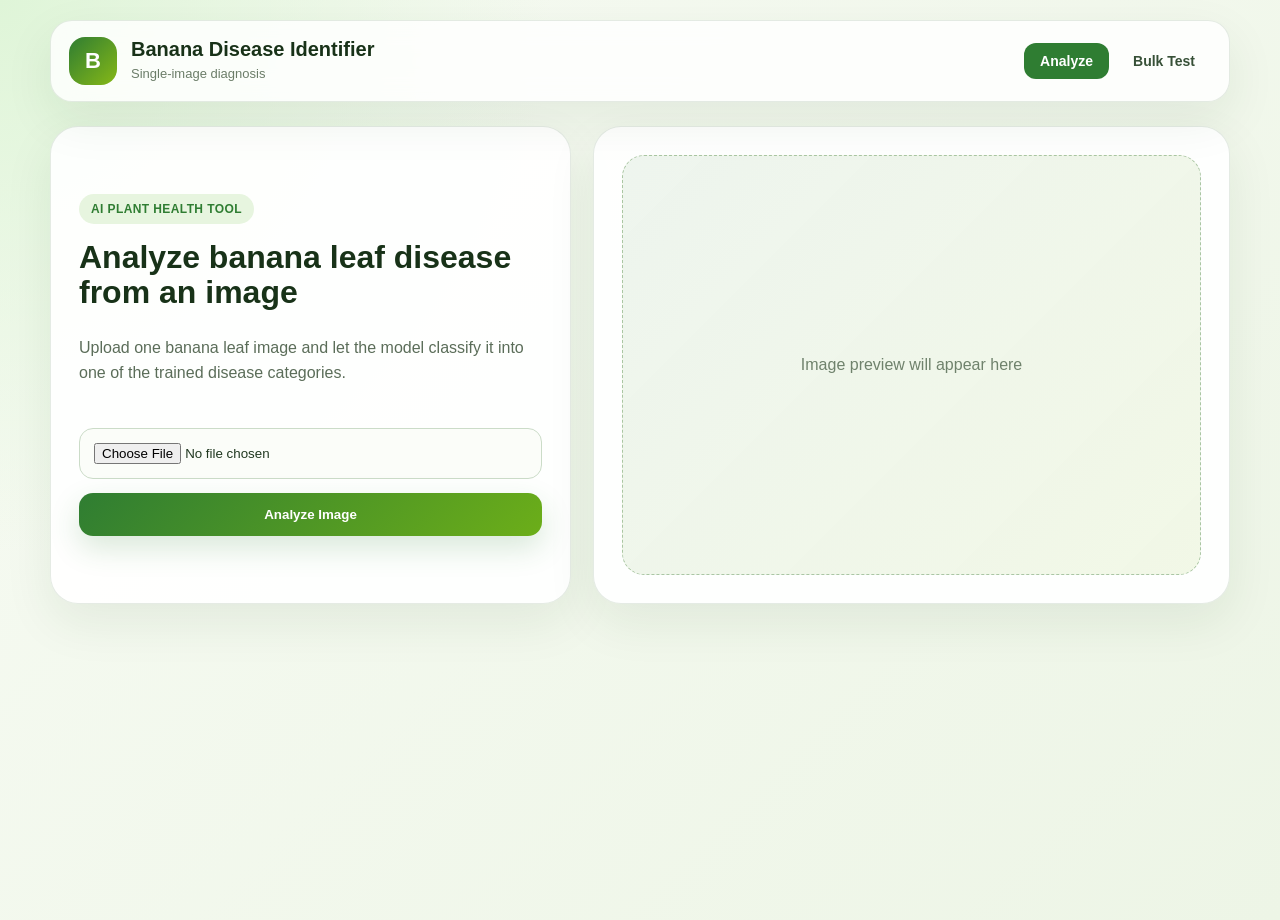
<file: templates/index.html>
<!DOCTYPE html>
<html lang="en">
<head>
  <meta charset="UTF-8" />
  <meta name="viewport" content="width=device-width, initial-scale=1.0" />
  <title>Banana Disease Identifier</title>
  <link rel="stylesheet" href="/static/style.css" />
</head>
<body>
  <nav class="navbar">
    <div class="brand">
      <div class="logo">B</div>
      <div>
        <h1>Banana Disease Identifier</h1>
        <p>Single-image diagnosis</p>
      </div>
    </div>

    <div class="nav-links">
      <a class="active" href="/">Analyze</a>
      <a href="/test">Bulk Test</a>
    </div>
  </nav>

  <main class="layout">
    <section class="panel hero-panel">
      <span class="tag">AI Plant Health Tool</span>
      <h2>Analyze banana leaf disease from an image</h2>
      <p>
        Upload one banana leaf image and let the model classify it into one of the trained disease categories.
      </p>

      <div class="upload-card">
        <input type="file" id="imageInput" accept="image/*" />
        <button onclick="analyzeImage()">Analyze Image</button>
      </div>
    </section>

    <section class="panel preview-panel">
      <div class="image-box">
        <img id="preview" alt="Image preview" />
        <span id="emptyState">Image preview will appear here</span>
      </div>

      <div id="loading" class="loading hidden">Analyzing image...</div>

      <div id="result" class="result hidden">
        <p class="label-small">Prediction</p>
        <h2 id="predictionText"></h2>
        <p id="confidenceText" class="confidence"></p>

        <div id="scores" class="scores"></div>
      </div>
    </section>
  </main>

  <script>
    const imageInput = document.getElementById("imageInput");
    const preview = document.getElementById("preview");
    const emptyState = document.getElementById("emptyState");

    imageInput.addEventListener("change", () => {
      const file = imageInput.files[0];

      if (file) {
        preview.src = URL.createObjectURL(file);
        preview.style.display = "block";
        emptyState.style.display = "none";
      }
    });

    async function analyzeImage() {
      const file = imageInput.files[0];

      if (!file) {
        alert("Please upload an image first.");
        return;
      }

      const formData = new FormData();
      formData.append("image", file);

      document.getElementById("loading").classList.remove("hidden");
      document.getElementById("result").classList.add("hidden");

      const response = await fetch("/predict", {
        method: "POST",
        body: formData
      });

      const data = await response.json();

      document.getElementById("loading").classList.add("hidden");

      if (data.error) {
        alert(data.error);
        return;
      }

      document.getElementById("result").classList.remove("hidden");

      document.getElementById("predictionText").textContent = data.prediction;
      document.getElementById("confidenceText").textContent =
        "Confidence: " + (data.confidence * 100).toFixed(2) + "%";

      renderScores(data.scores, "scores");
    }

    function renderScores(scores, targetId) {
      const scoresDiv = document.getElementById(targetId);
      scoresDiv.innerHTML = "";

      scores.forEach(item => {
        const percent = item.score * 100;

        const row = document.createElement("div");
        row.className = "score-row";

        row.innerHTML = `
          <div class="score-label">
            <span>${item.label}</span>
            <span>${percent.toFixed(2)}%</span>
          </div>
          <div class="bar">
            <div class="bar-fill" style="width: ${percent}%"></div>
          </div>
        `;

        scoresDiv.appendChild(row);
      });
    }
  </script>
</body>
</html>
</file>
<file: static/style.css>
* {
    box-sizing: border-box;
    font-family: Inter, Arial, sans-serif;
  }
  
  body {
    margin: 0;
    min-height: 100vh;
    background:
      radial-gradient(circle at top left, #dff5d8, transparent 35%),
      linear-gradient(135deg, #f7fbf3, #edf5e6);
    color: #183218;
  }
  
  .navbar {
    width: min(1180px, calc(100% - 32px));
    margin: 20px auto;
    padding: 16px 18px;
    background: rgba(255, 255, 255, 0.82);
    backdrop-filter: blur(14px);
    border: 1px solid rgba(40, 90, 40, 0.12);
    border-radius: 22px;
    box-shadow: 0 18px 50px rgba(30, 70, 30, 0.08);
    display: flex;
    align-items: center;
    justify-content: space-between;
    gap: 16px;
  }
  
  .brand {
    display: flex;
    align-items: center;
    gap: 14px;
  }
  
  .logo {
    width: 48px;
    height: 48px;
    background: linear-gradient(135deg, #2f7d32, #86b817);
    color: white;
    display: grid;
    place-items: center;
    border-radius: 16px;
    font-weight: 800;
    font-size: 22px;
  }
  
  .brand h1 {
    margin: 0;
    font-size: 20px;
  }
  
  .brand p {
    margin: 3px 0 0;
    color: #6b7d68;
    font-size: 13px;
  }
  
  .nav-links {
    display: flex;
    gap: 8px;
  }
  
  .nav-links a {
    text-decoration: none;
    color: #375037;
    padding: 10px 16px;
    border-radius: 12px;
    font-weight: 700;
    font-size: 14px;
  }
  
  .nav-links a.active,
  .nav-links a:hover {
    background: #2f7d32;
    color: white;
  }
  
  .layout {
    width: min(1180px, calc(100% - 32px));
    margin: 24px auto 50px;
    display: grid;
    grid-template-columns: 0.9fr 1.1fr;
    gap: 22px;
  }
  
  .layout.single {
    grid-template-columns: 1fr;
  }
  
  .panel {
    background: rgba(255, 255, 255, 0.92);
    border: 1px solid rgba(40, 90, 40, 0.12);
    border-radius: 28px;
    padding: 28px;
    box-shadow: 0 18px 50px rgba(30, 70, 30, 0.08);
  }
  
  .hero-panel {
    display: flex;
    flex-direction: column;
    justify-content: center;
  }
  
  .tag {
    width: fit-content;
    background: #e7f5df;
    color: #2f7d32;
    padding: 8px 12px;
    border-radius: 999px;
    font-weight: 800;
    font-size: 12px;
    letter-spacing: 0.4px;
    text-transform: uppercase;
  }
  
  h2 {
    margin: 16px 0 8px;
    font-size: 32px;
    line-height: 1.1;
  }
  
  p {
    color: #5b6d59;
    line-height: 1.6;
  }
  
  .upload-card,
  .form-grid {
    margin-top: 26px;
    display: grid;
    gap: 14px;
  }
  
  .form-grid {
    grid-template-columns: 1fr 1fr;
  }
  
  label {
    display: block;
    font-size: 13px;
    font-weight: 800;
    margin-bottom: 8px;
    color: #345034;
  }
  
  input[type="file"],
  select {
    width: 100%;
    padding: 14px;
    border: 1px solid #cbdcc8;
    border-radius: 14px;
    background: #fbfdf9;
    color: #203820;
  }
  
  button {
    border: none;
    background: linear-gradient(135deg, #2f7d32, #6cae19);
    color: white;
    padding: 14px 22px;
    border-radius: 14px;
    cursor: pointer;
    font-weight: 800;
    box-shadow: 0 12px 30px rgba(47, 125, 50, 0.18);
  }
  
  button:hover {
    filter: brightness(0.95);
  }
  
  .image-box {
    min-height: 420px;
    border-radius: 22px;
    background:
      linear-gradient(135deg, rgba(47, 125, 50, 0.08), rgba(134, 184, 23, 0.10));
    border: 1px dashed #aac6a3;
    display: grid;
    place-items: center;
    overflow: hidden;
    color: #6f826c;
    text-align: center;
    padding: 20px;
  }
  
  #preview {
    display: none;
    max-width: 100%;
    max-height: 420px;
    border-radius: 18px;
    object-fit: contain;
  }
  
  .loading {
    margin-top: 18px;
    font-weight: 800;
    color: #2f7d32;
  }
  
  .hidden {
    display: none !important;
  }
  
  .result {
    margin-top: 24px;
    padding-top: 18px;
    border-top: 1px solid #e0ebdc;
  }
  
  .label-small {
    margin: 0;
    text-transform: uppercase;
    letter-spacing: 0.5px;
    font-size: 12px;
    font-weight: 800;
    color: #7a8f76;
  }
  
  #predictionText {
    margin: 6px 0;
    color: #183218;
  }
  
  .confidence {
    color: #2f7d32;
    font-weight: 800;
  }
  
  .scores {
    margin-top: 16px;
  }
  
  .score-row {
    margin: 15px 0;
  }
  
  .score-label {
    display: flex;
    justify-content: space-between;
    gap: 12px;
    margin-bottom: 7px;
    font-size: 14px;
    color: #334833;
  }
  
  .bar {
    height: 12px;
    background: #e4ecdf;
    border-radius: 999px;
    overflow: hidden;
  }
  
  .bar-fill {
    height: 100%;
    background: linear-gradient(90deg, #2f7d32, #92bf24);
    border-radius: 999px;
  }
  
  .stat-grid {
    display: grid;
    grid-template-columns: repeat(4, 1fr);
    gap: 14px;
    margin-top: 18px;
  }
  
  .stat-card {
    background: #f8fbf5;
    border: 1px solid #e1eadc;
    border-radius: 18px;
    padding: 18px;
  }
  
  .stat-card p {
    margin: 0;
    font-size: 13px;
    font-weight: 800;
    color: #6b7d68;
  }
  
  .stat-card h3 {
    margin: 8px 0 0;
    font-size: 30px;
  }
  
  .stat-card.success h3 {
    color: #2f7d32;
  }
  
  .stat-card.danger h3 {
    color: #b42318;
  }
  
  .stat-card.highlight {
    background: #edf8e7;
  }
  
  .table-wrap {
    width: 100%;
    overflow-x: auto;
    margin-top: 16px;
  }
  
  table {
    width: 100%;
    border-collapse: collapse;
    min-width: 720px;
  }
  
  th,
  td {
    text-align: left;
    padding: 14px;
    border-bottom: 1px solid #e4ecdf;
    font-size: 14px;
  }
  
  th {
    background: #f4f9f0;
    color: #385038;
    font-size: 12px;
    text-transform: uppercase;
    letter-spacing: 0.4px;
  }
  
  .row-correct td:last-child {
    color: #2f7d32;
    font-weight: 800;
  }
  
  .row-wrong td:last-child {
    color: #b42318;
    font-weight: 800;
  }
  
  .overlay {
    position: fixed;
    inset: 0;
    background: rgba(20, 35, 20, 0.28);
    backdrop-filter: blur(8px);
    display: grid;
    place-items: center;
    z-index: 50;
  }
  
  .loader-card {
    background: white;
    border-radius: 22px;
    padding: 30px;
    min-width: 220px;
    text-align: center;
    box-shadow: 0 20px 60px rgba(0,0,0,0.16);
  }
  
  .spinner {
    width: 42px;
    height: 42px;
    border: 5px solid #dcebd6;
    border-top-color: #2f7d32;
    border-radius: 50%;
    margin: 0 auto 14px;
    animation: spin 0.9s linear infinite;
  }
  
  @keyframes spin {
    to {
      transform: rotate(360deg);
    }
  }
  
  @media (max-width: 850px) {
    .navbar,
    .layout {
      width: min(100% - 20px, 1180px);
    }
  
    .navbar,
    .brand,
    .nav-links {
      align-items: flex-start;
    }
  
    .navbar {
      flex-direction: column;
    }
  
    .layout {
      grid-template-columns: 1fr;
    }
  
    .form-grid,
    .stat-grid {
      grid-template-columns: 1fr;
    }
  
    h2 {
      font-size: 26px;
    }
  
    .image-box {
      min-height: 300px;
    }
  }
</file>
